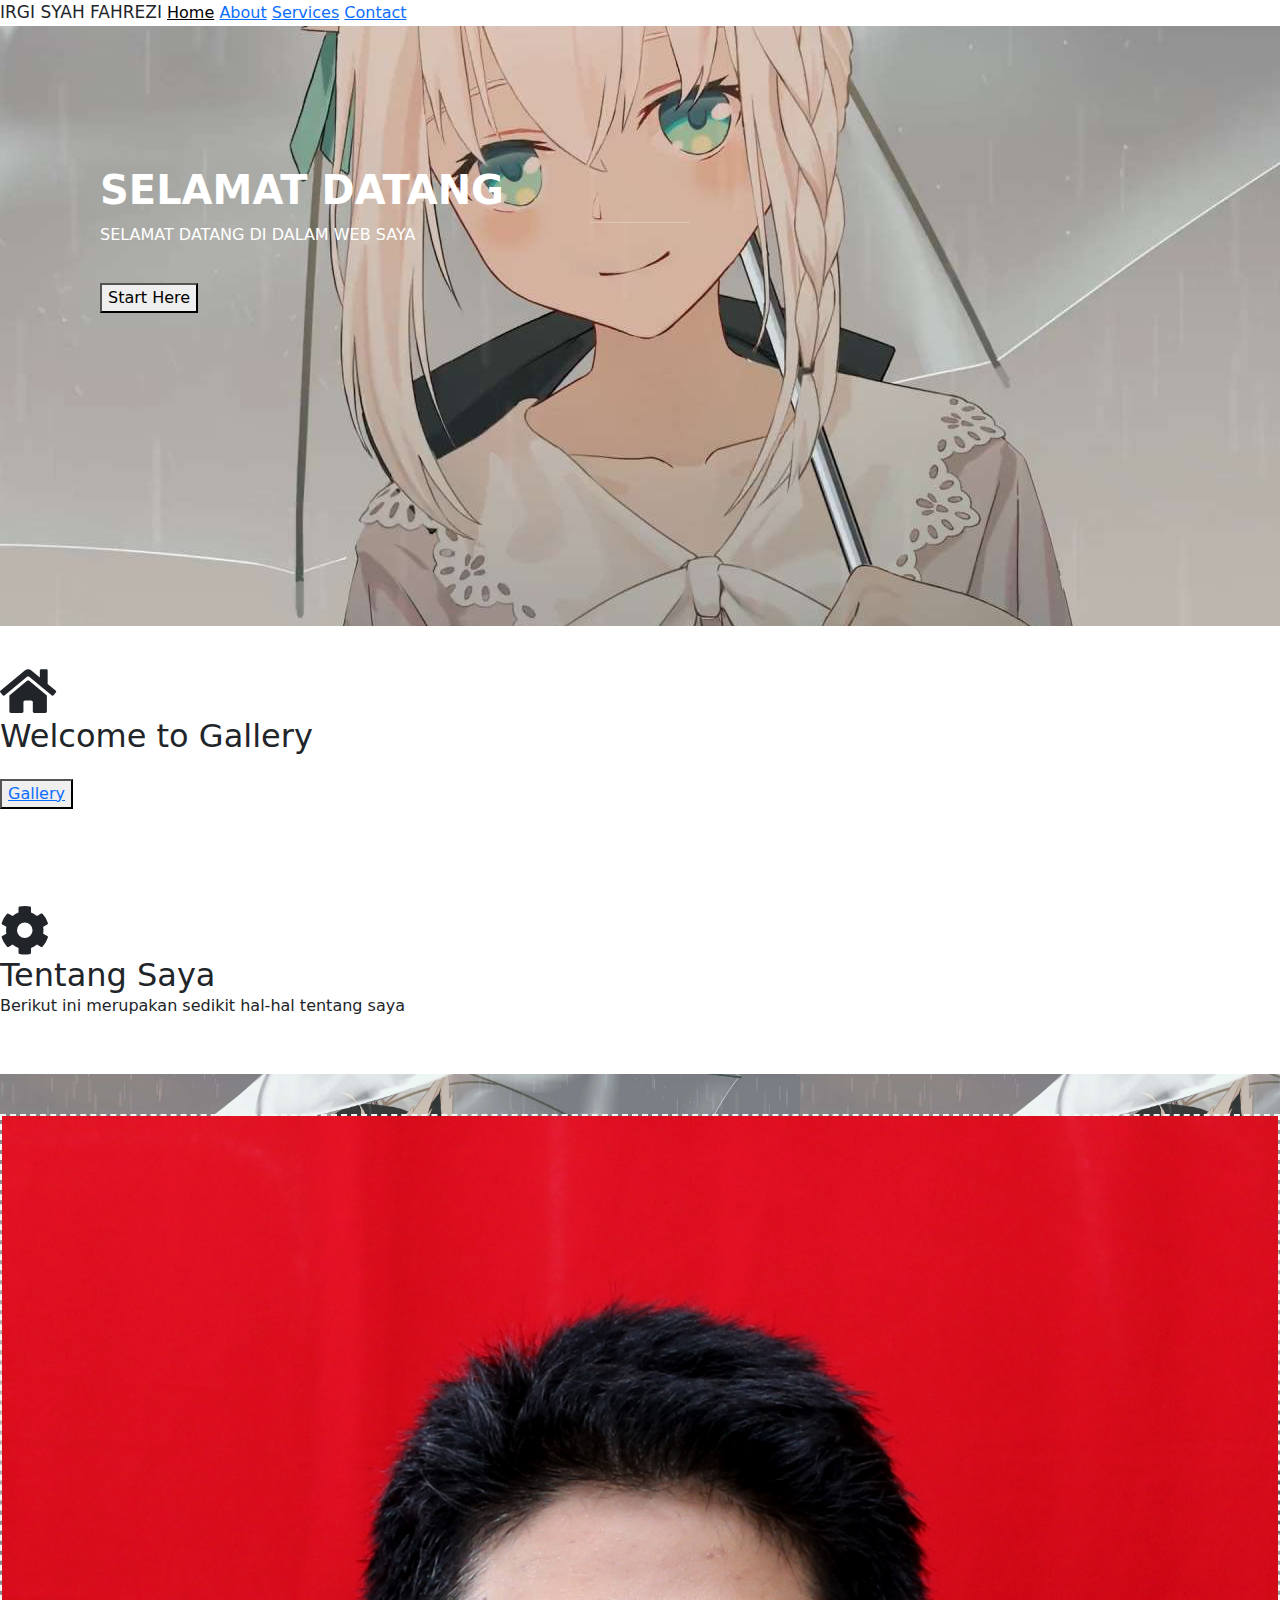
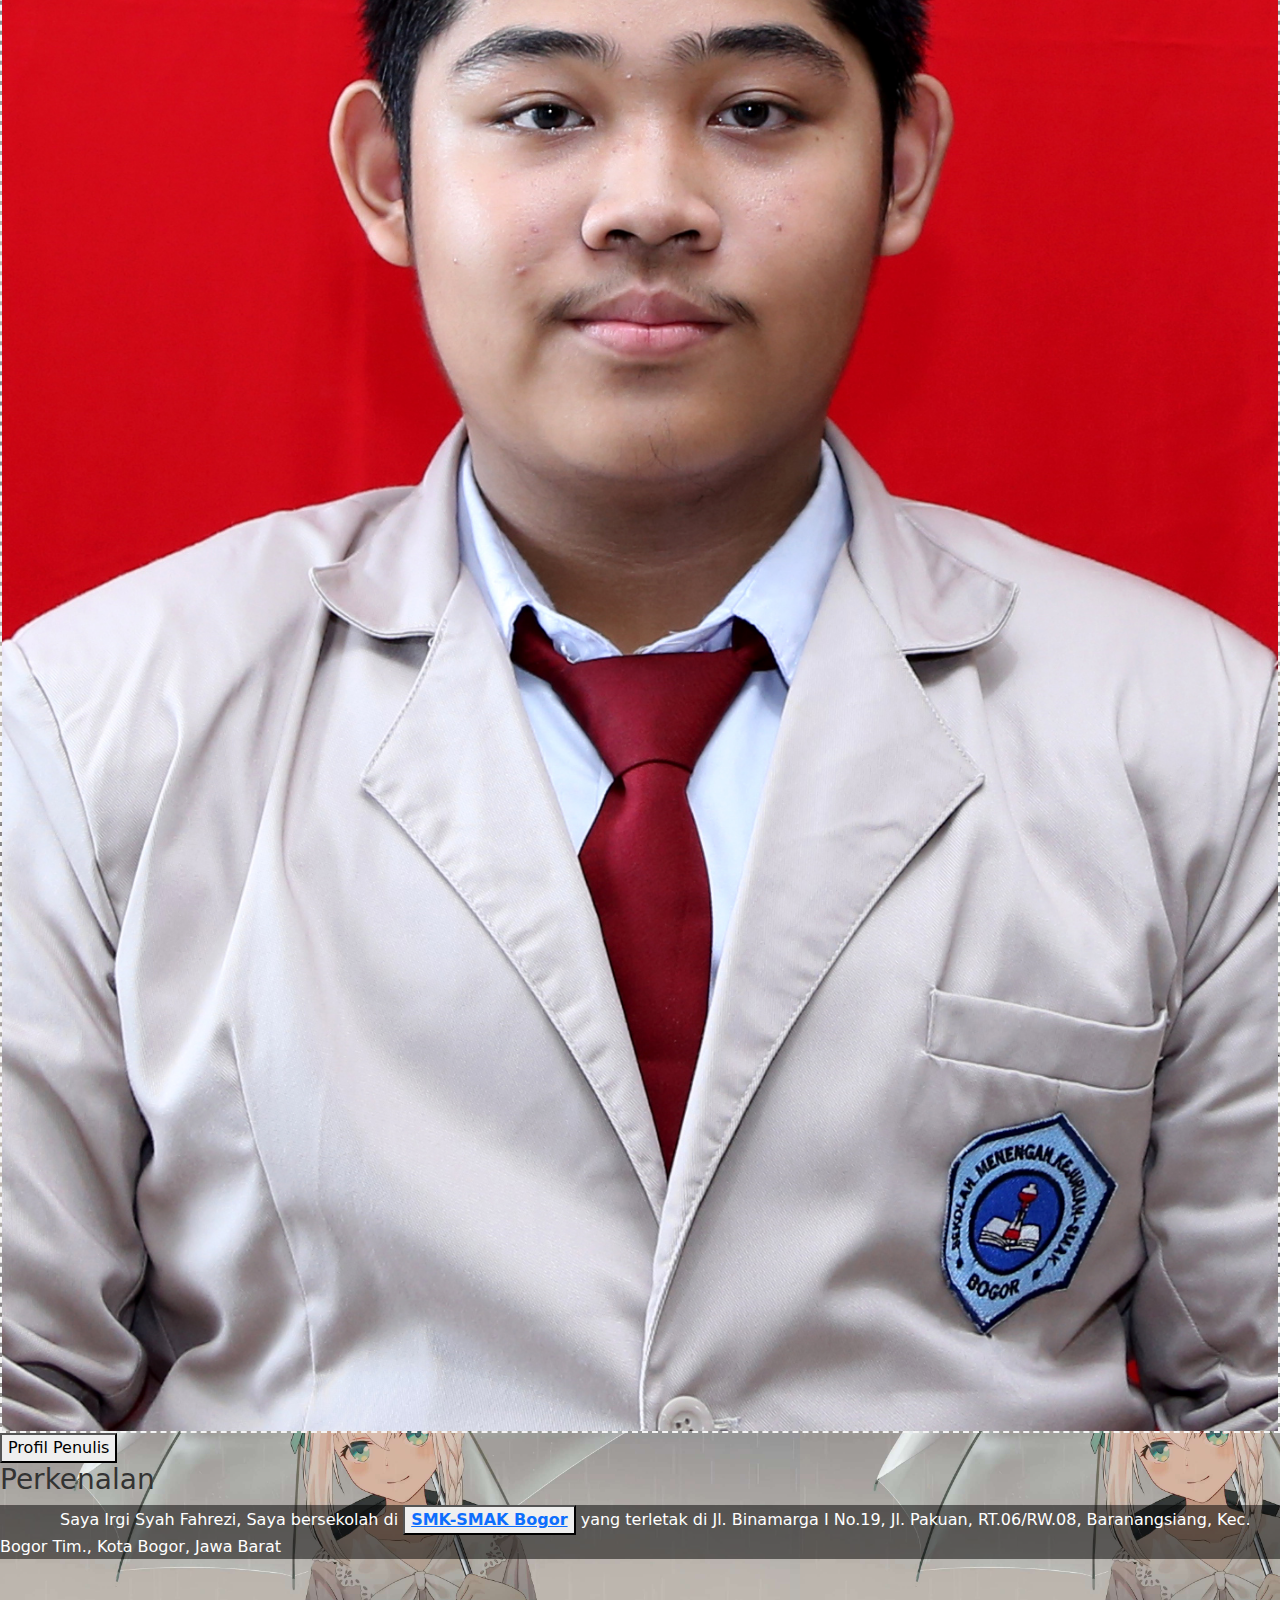
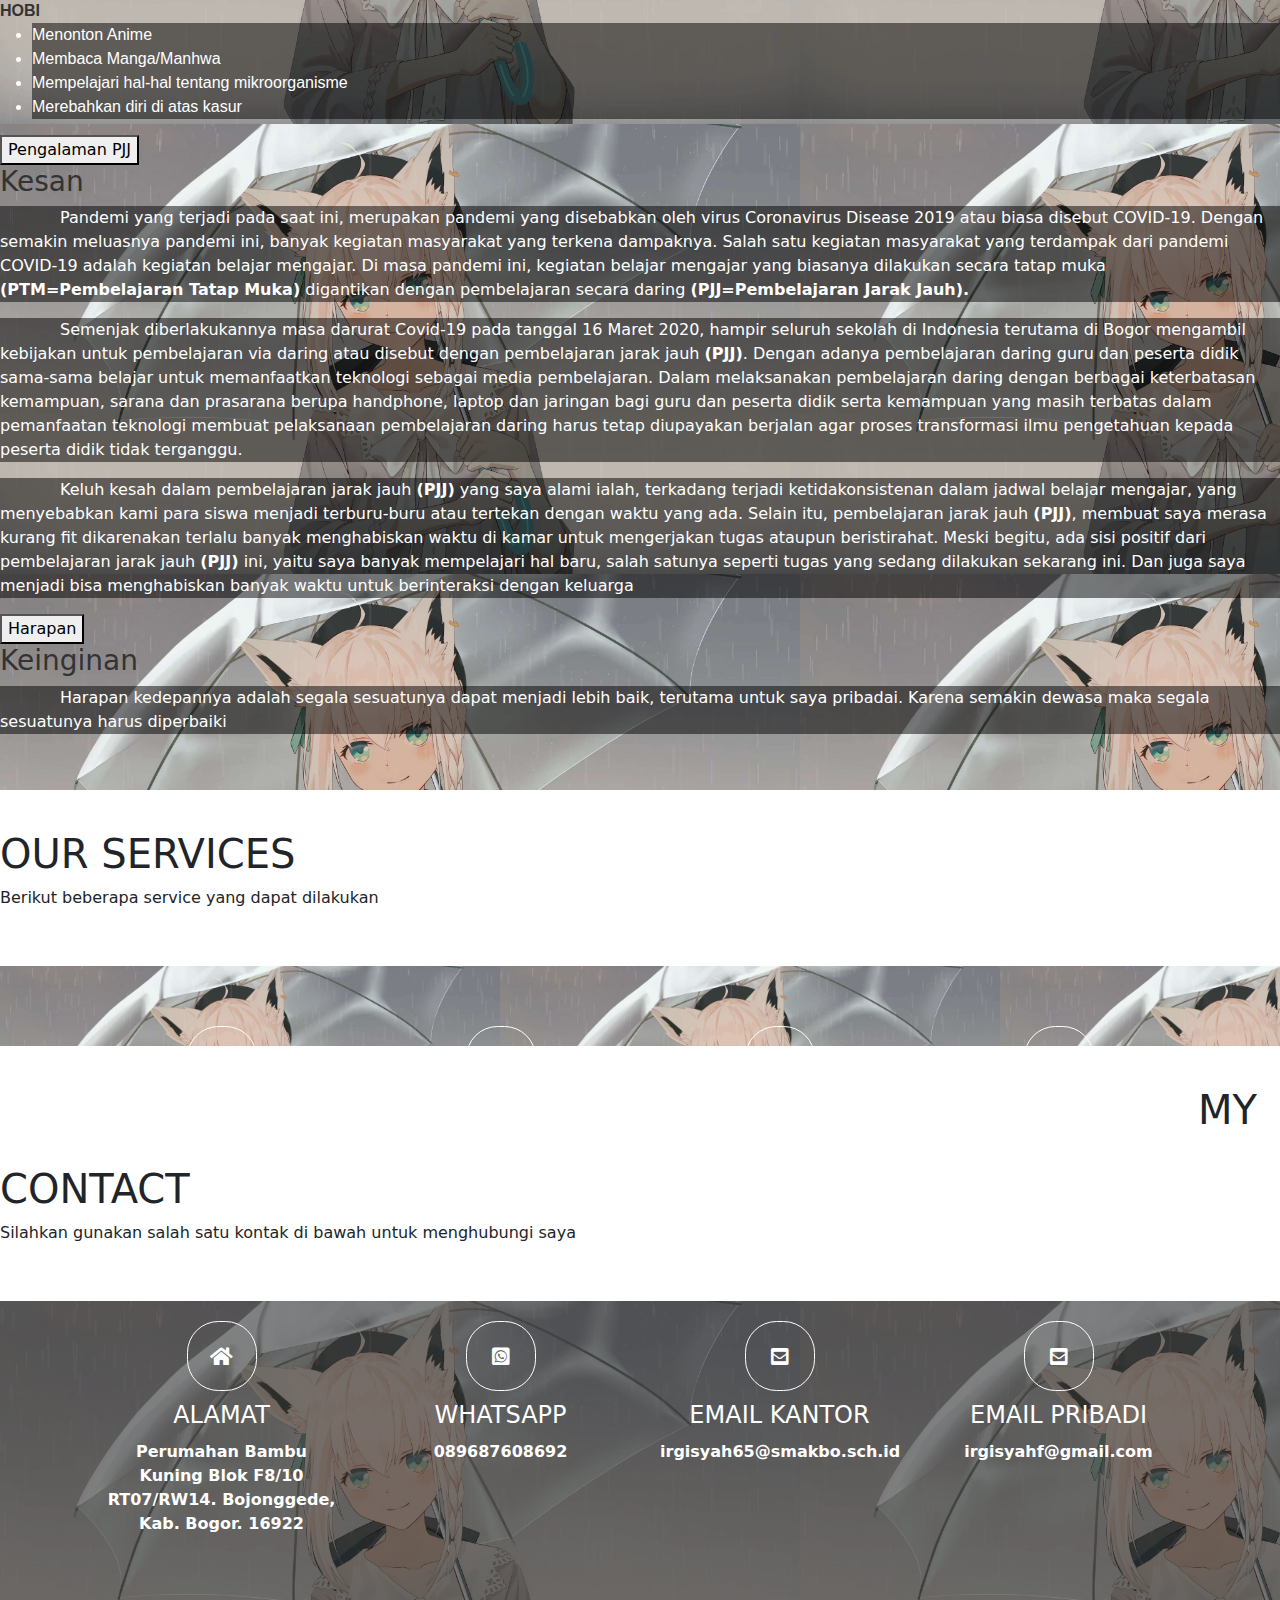
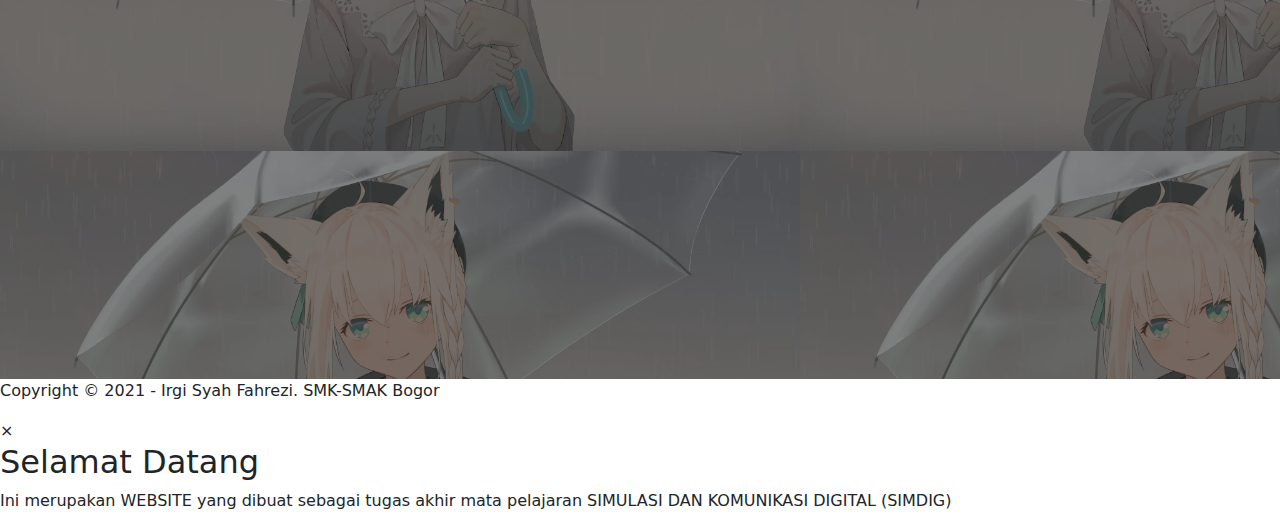
<file: index.html>
<!DOCTYPE html>
<html>
  <head>
    <meta charset="utf-8">
    <title> PAS LABKOM</title>
    <meta name="viewport" content="width=device-width, initial-scale=1">
    <link rel="stylesheet" href="https://www.w3schools.com/lib/w3.css">
    <link rel="stylesheet" href="css/bootstrap.min.css" />
    <link rel="stylesheet" href="https://maxcdn.bootstrapcdn.com/font-awesome/4.7.0/css/font-awesome.min.css">
    <link rel="stylesheet" type="text/css" href="https://cdnjs.cloudflare.com/ajax/libs/font-awesome/5.15.3/css/all.min.css">
    <link rel="stylesheet" href="css/style.css">
    <style>
          .text_content {
      text-indent: 60px;
    }
    </style>
  </head> 
  <body>
    <!-- NAVIGATION -->
    <div class="w3-top">
      <div class="w3-bar w3-black">
        <span class="branding w3-bar-item w3-mobile">IRGI SYAH FAHREZI</span>
        <span class="w3-right w3-mobile">
          <a class="active w3-bar-item w3-button w3-mobile w3-hover-red" href="#home">Home</a>
          <a class="w3-bar-item w3-button w3-mobile w3-hover-red" href="#about">About</a>
          <a class="w3-bar-item w3-button w3-mobile w3-hover-red" href="#services">Services</a>
          <a class="w3-bar-item w3-button w3-mobile w3-hover-red" href="#contact">Contact</a>
        </span>
      </div>
    </div>

    <!-- SHOWCASE -->
    <section id="home" class="showcase">
      <div class="w3-container w3-center">
        <h1 class="w3-text-shadow w3-animate-opacity"><b>SELAMAT DATANG</b></h1>
        <hr>
        <p class="w3-animate-opacity">SELAMAT DATANG DI DALAM WEB SAYA</p>
        <button onclick="document.getElementById('start-modal').style.display='block'" class="w3-button w3-red w3-large w3-opacity">Start Here</button>
      </div>
    </section>

    <!-- SECTION 1 -->
    <section id="home" class="section w3-black w3-hover-opacity">
      <div class="w3-container w3-center">
        <i class="fa fa-home"></i>
        <h2>Welcome to Gallery</h2>
        <br>
        <button onclick="document.getElementById('start-modal').style.display='block'" class="w3-button w3-dark-blue w3-large w3-opacity">
          <a href="nyoba.html">Gallery</a>
        </button>
        <p></p>
      </div>
    </section>

    <!-- SECTION 2 -->
    <section id="about" class="section w3-light-grey w3-hover-opacity">
      <div class="w3-container w3-center">
        <i class="fa fa-cog"></i>
        <h2>Tentang Saya</h2>
        <p> Berikut ini merupakan sedikit hal-hal tentang saya</p>
      </div>
    </section>

    <!-- ABOUT -->
    <section id="about" class="about">
      <div class="w3-container">
        <div class="w3-row-padding">
          <div class="w3-col m5">
            <img src="img/oday.JPG">
          </div>
          <div class="w3-col m7">
            <button onclick="accFunction('what')" class="w3-btn-block w3-left-align">
            Profil Penulis</button>

            <div id="what" class="w3-container w3-show">
              <h3>Perkenalan</h3>
              <p style="text-align: justify-all;" class="text_content">Saya Irgi Syah Fahrezi, Saya bersekolah di <button><a href="http://www.smakbo.sch.id/"target="_blank"><b>SMK-SMAK Bogor</b> </a> </button> yang terletak di Jl. Binamarga I No.19, Jl. Pakuan, RT.06/RW.08, Baranangsiang, Kec. Bogor Tim., Kota Bogor, Jawa Barat  </p>
             <br>
             <p4 style="text-align: left;font-family:sans-serif; ;color:#lightgrey;"><strong>HOBI</strong></p4>
            <ul>
                <li style="text-align: left ;font-family: sans-serif;">Menonton Anime</li>
                <li style="text-align: left ;font-family: sans-serif;">Membaca Manga/Manhwa</li>
                <li style="text-align: left ;font-family: sans-serif;">Mempelajari hal-hal tentang mikroorganisme</li>
                <li style="text-align: left; ;font-family: sans-serif;">Merebahkan diri di atas kasur</li>
            </ul>
            </div>
            <button onclick="accFunction('who')" class="w3-btn-block w3-left-align">
            Pengalaman PJJ</button>

            <div id="who" class="w3-container w3-hide">
              <h3>Kesan</h3>
              <p style="color: #fff" "text-align: justify-all;" class="text_content"> Pandemi yang terjadi pada saat ini, merupakan pandemi yang disebabkan oleh virus Coronavirus Disease 2019 atau biasa disebut COVID-19. Dengan semakin meluasnya pandemi ini, banyak kegiatan masyarakat yang terkena dampaknya. Salah satu kegiatan masyarakat yang terdampak dari pandemi COVID-19 adalah kegiatan belajar mengajar. Di masa pandemi ini, kegiatan belajar mengajar yang biasanya dilakukan secara tatap muka <strong>(PTM=Pembelajaran Tatap Muka)</strong> digantikan dengan pembelajaran secara daring <strong>(PJJ=Pembelajaran Jarak Jauh).</strong></p>
              <p style="color: #fff" "text-align: justify-all;" class="text_content">Semenjak diberlakukannya masa darurat Covid-19 pada tanggal 16 Maret 2020, hampir seluruh sekolah di Indonesia terutama di Bogor mengambil kebijakan untuk pembelajaran via daring atau disebut dengan pembelajaran jarak jauh <strong>(PJJ)</strong>. Dengan adanya pembelajaran daring guru dan peserta didik sama-sama belajar untuk memanfaatkan teknologi sebagai media pembelajaran. Dalam melaksanakan pembelajaran daring dengan berbagai keterbatasan kemampuan, sarana dan prasarana berupa handphone, laptop dan jaringan bagi guru dan peserta didik serta kemampuan yang masih terbatas dalam pemanfaatan teknologi membuat pelaksanaan pembelajaran daring harus tetap diupayakan berjalan agar proses transformasi ilmu pengetahuan kepada peserta didik tidak terganggu.</p>
              <p style="color: #fff" "text-align: justify-all;" class="text_content">Keluh kesah dalam pembelajaran jarak jauh <strong>(PJJ)</strong> yang saya alami ialah, terkadang terjadi ketidakonsistenan dalam jadwal belajar mengajar, yang menyebabkan kami para siswa menjadi terburu-buru atau tertekan dengan waktu yang ada. Selain itu, pembelajaran jarak jauh <strong>(PJJ)</strong>, membuat saya merasa kurang fit dikarenakan terlalu banyak menghabiskan waktu di kamar untuk mengerjakan tugas ataupun beristirahat. Meski begitu, ada sisi positif dari pembelajaran jarak jauh <strong>(PJJ)</strong> ini, yaitu saya banyak mempelajari hal baru, salah satunya seperti tugas yang sedang dilakukan sekarang ini. Dan juga saya menjadi bisa menghabiskan banyak waktu untuk berinteraksi dengan keluarga</p></p>
            </div>

            <button onclick="accFunction('where')" class="w3-btn-block w3-left-align">
            Harapan</button>

            <div id="where" class="w3-container w3-hide">
              <h3>Keinginan</h3>
              <p style="color: #fff" "text-align: justify-all;" class="text_content">Harapan kedepannya adalah segala sesuatunya dapat menjadi lebih baik, terutama untuk saya pribadai. Karena semakin dewasa maka segala sesuatunya harus diperbaiki</p>
            </div>
          </div>
        </div>
      </div>
    </section>

    <!-- SERVICES HEADING -->
    <section id="services" class="section w3-black w3-hover-opacity">
      <div class="w3-container w3-center">
        <h1 class="w3-text-shadow">OUR SERVICES</h1>
        <p>Berikut beberapa service yang dapat dilakukan </p>
      </div>
    </section>

    <!-- SERVICE -->
    <section class="service">
      <div class="container">
    <section class="section">
      <div class="w3-container w3-center">
          <div class="box">
          <div class="col-4">
            <div class="icon"><i class="fas fa-mobile"></i></div>
            <h4>TELEPON</h4>
          </div>
          <div class="col-4">
            <div class="icon"><i class="fas fa-edit"></i></div>
            <h4>CANVA</h4>
          </div>
          <div class="col-4">
            <div class="icon"><i class="fab fa-artstation"></i>
            </div>
            <h4>SENI</h4>
          </div>
          <div class="col-4">
            <div class="icon"><i class="fas fa-globe"></i></div>
            <h4>QNA</h4>
          </div>
        </div>
      </div>
    </div>
  </section>



    <!-- CONTACT HEADING -->
    <section id="contact" class="section w3-black w3-hover-opacity">
      <div class="w3-container w3-center">
        <h1 class="w3-text-shadow">MY CONTACT</h1>
        <p>Silahkan gunakan salah satu kontak di bawah untuk menghubungi saya</p>
      </div>
    </section>

  <!-- contact -->
    <section class="contact">
      <div class="container">
        <div class="box">
          <div class="col-4">
            <div class="icon"><i class="fas fa-home"></i></div>
            <h4>ALAMAT</h4>
            <p><b>Perumahan Bambu Kuning Blok F8/10 RT07/RW14. Bojonggede, Kab. Bogor. 16922</b></p>
          </div>
          <div class="col-4">
            <div class="icon"><i class="fab fa-whatsapp-square"></i></div>
            <h4>WHATSAPP</h4>
            <p><b>089687608692</b></p>
          </div>
          <div class="col-4">
            <div class="icon"><i class="fas fa-envelope-square"></i></i>
            </div>
            <h4>EMAIL KANTOR</h4>
            <p><b>irgisyah65@smakbo.sch.id</b></p>
          </div>
          <div class="col-4">
            <div class="icon"><i class="fas fa-envelope-square"></i></i>
            </div>
            <h4>EMAIL PRIBADI</h4>
            <p><b>irgisyahf@gmail.com</b></p>
          </div>
        </div>
        <iframe src="https://www.google.com/maps/embed?pb=!1m18!1m12!1m3!1d3052.775425725483!2d106.80241281830827!3d-6.486884236125052!2m3!1f0!2f0!3f0!3m2!1i1024!2i768!4f13.1!3m3!1m2!1s0x2e69c23d1689fb35%3A0x7dbdab66589f5163!2zNsKwMjknMDkuMSJTIDEwNsKwNDgnMTUuOCJF!5e0!3m2!1sid!2sid!4v1619774159598!5m2!1sid!2sid" width="80%" height="400" style="border:0;" allowfullscreen="" loading="lazy"></iframe>
      </div>
    </section>

    <!-- FOOTER -->
    <footer class="w3-black w3-padding-xlarge w3-center">
      <p>Copyright &copy; 2021 - Irgi Syah Fahrezi. SMK-SMAK Bogor</p>
    </footer>

    <!-- MODAL -->
    <div id="start-modal" class="w3-modal">
      <div class="w3-modal-content">
        <header class="w3-container w3-red">
          <span onclick="document.getElementById('start-modal').style.display='none'" class="w3-closebtn">&times;</span>
          <h2>Selamat Datang</h2>
          <p> Ini merupakan WEBSITE yang dibuat sebagai tugas akhir mata pelajaran SIMULASI DAN KOMUNIKASI DIGITAL (SIMDIG)</p>
        </header>
      </div>
    </div>

    <script>
      function accFunction(id) {
          var x = document.getElementById(id);
          if (x.className.indexOf("w3-show") == -1) {
              x.className += " w3-show";
          } else {
              x.className = x.className.replace(" w3-show", "");
          }
      }
      </script>
  </body>
</html>
</file>
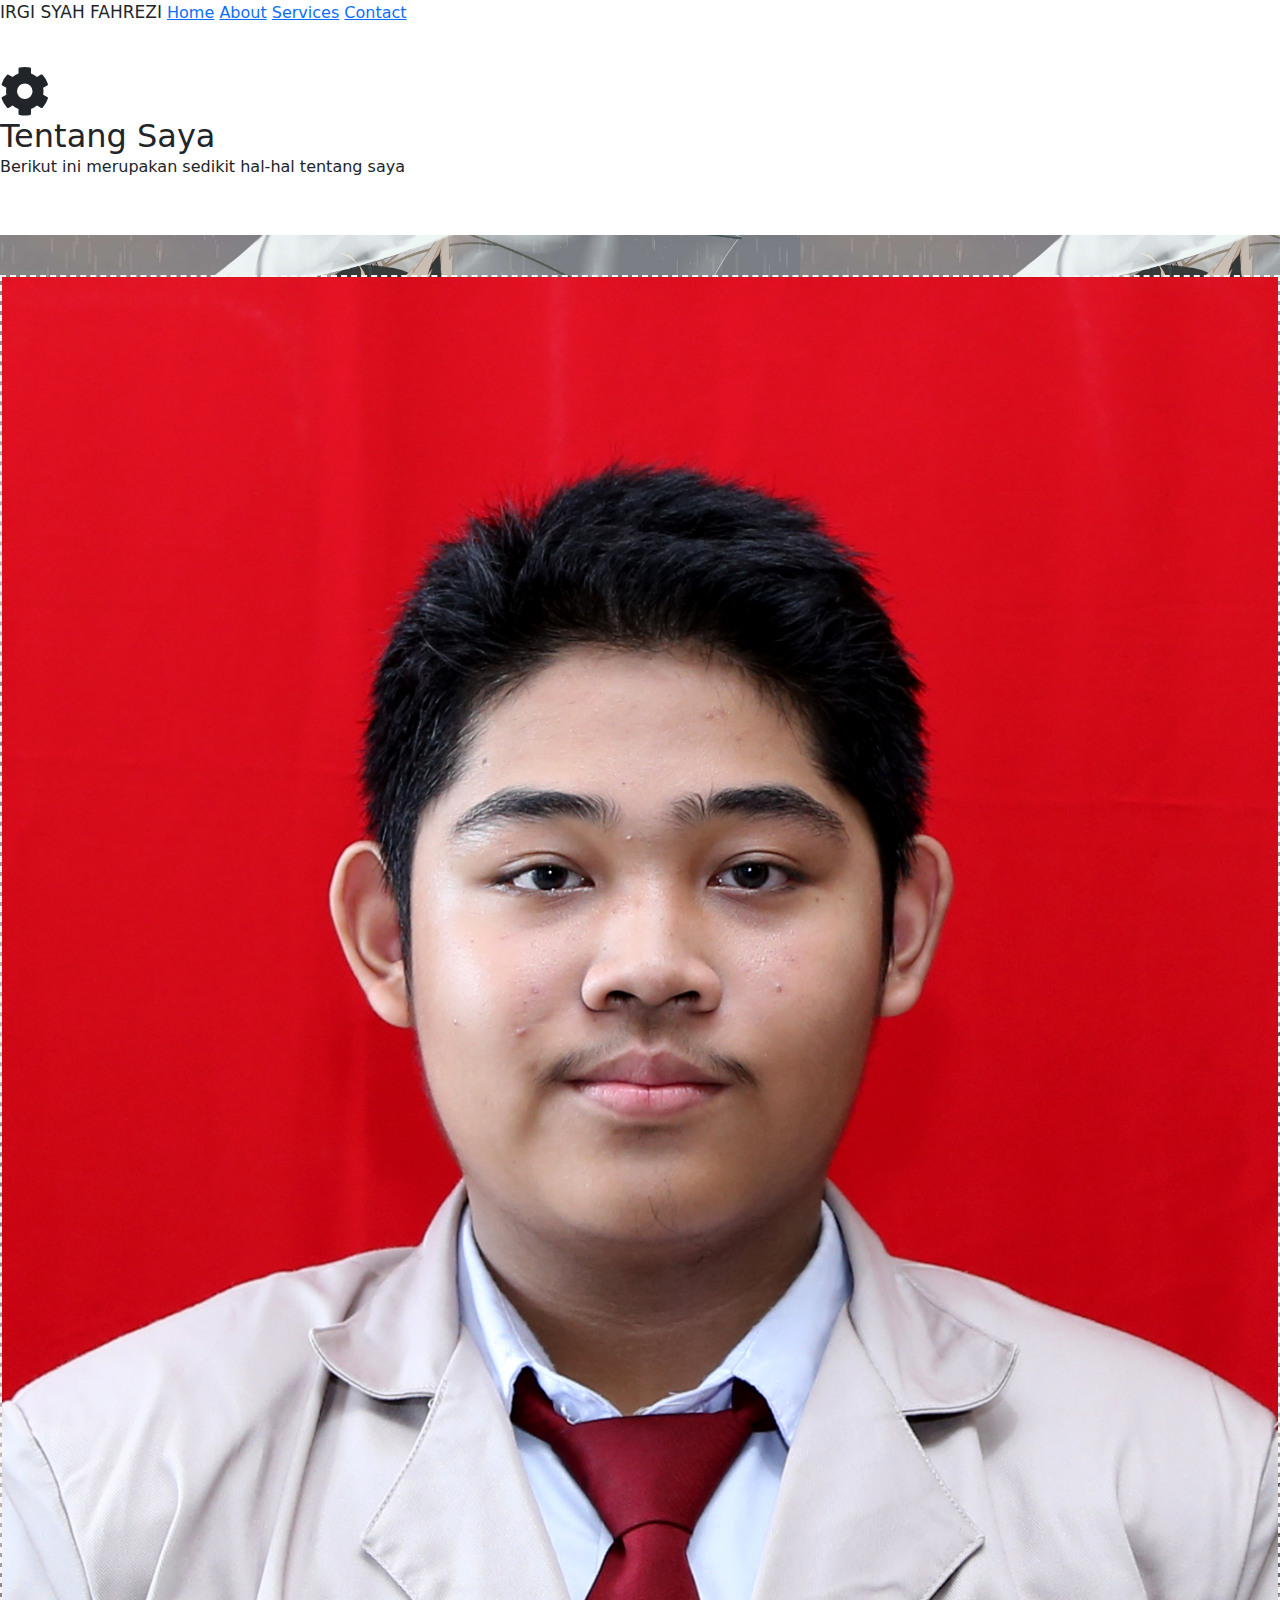
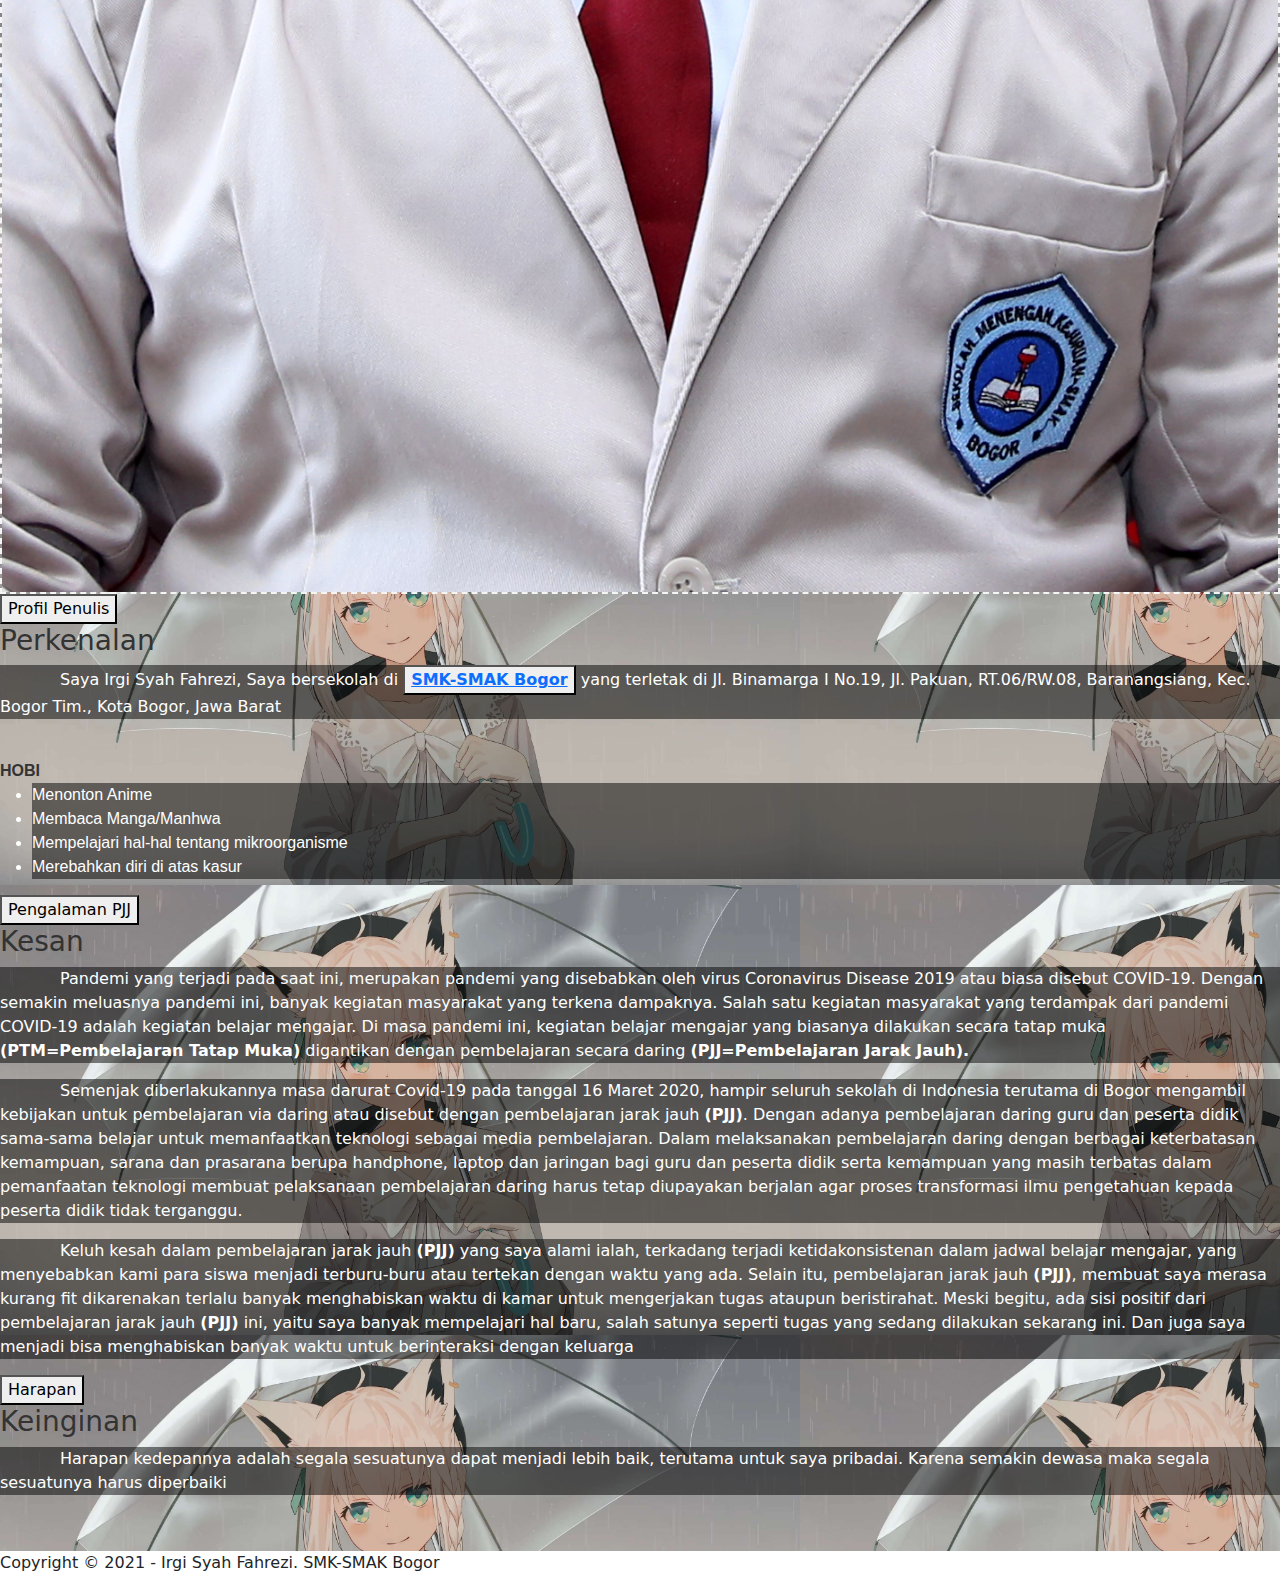
<file: about.html>
<!DOCTYPE html>
<html>
  <head>
    <meta charset="utf-8">
    <title> PAS LABKOM</title>
    <meta name="viewport" content="width=device-width, initial-scale=1">
    <link rel="stylesheet" href="https://www.w3schools.com/lib/w3.css">
    <link rel="stylesheet" href="css/bootstrap.min.css" />
    <link rel="stylesheet" href="https://maxcdn.bootstrapcdn.com/font-awesome/4.7.0/css/font-awesome.min.css">
    <link rel="stylesheet" type="text/css" href="https://cdnjs.cloudflare.com/ajax/libs/font-awesome/5.15.3/css/all.min.css">
    <link rel="stylesheet" href="css/style.css">
    <style>
          .text_content {
      text-indent: 60px;
    }
    </style>
  </head>
  <body>
    <!-- NAVIGATION -->
    <div class="w3-top">
      <div class="w3-bar w3-black">
        <span class="branding w3-bar-item w3-mobile">IRGI SYAH FAHREZI</span>
        <span class="w3-right w3-mobile">
          <a class="w3-bar-item w3-button w3-mobile w3-hover-red" href="index.html">Home</a>
          <a class="w3-bar-item w3-button w3-mobile w3-hover-red" href="#about">About</a>
          <a class="w3-bar-item w3-button w3-mobile w3-hover-red" href="service.html">Services</a>
          <a class="w3-bar-item w3-button w3-mobile w3-hover-red" href="kontak.html">Contact</a>
        </span>
      </div>
    </div>

    <!-- SECTION 2 -->
    <section id="about" class="section w3-black w3-hover-opacity">
      <div class="w3-container w3-center">
        <i class="fa fa-cog"></i>
        <h2>Tentang Saya</h2>
        <p> Berikut ini merupakan sedikit hal-hal tentang saya</p>
      </div>
    </section>
    <!-- ABOUT -->
    <section id="about" class="about">
      <div class="w3-container">
        <div class="w3-row-padding">
          <div class="w3-col m5">
            <img src="img/oday.JPG">
          </div>
          <div class="w3-col m7">
            <button onclick="accFunction('what')" class="w3-btn-block w3-left-align">
            Profil Penulis</button>

            <div id="what" class="w3-container w3-show">
              <h3>Perkenalan</h3>
              <p style="text-align: justify-all;" class="text_content">Saya Irgi Syah Fahrezi, Saya bersekolah di <button><a href="http://www.smakbo.sch.id/"target="_blank"><b>SMK-SMAK Bogor</b> </a> </button> yang terletak di Jl. Binamarga I No.19, Jl. Pakuan, RT.06/RW.08, Baranangsiang, Kec. Bogor Tim., Kota Bogor, Jawa Barat  </p>
             <br>
             <p4 style="text-align: left;font-family:sans-serif; ;color:#lightgrey;"><strong>HOBI</strong></p4>
            <ul>
                <li style="text-align: left ;font-family: sans-serif;">Menonton Anime</li>
                <li style="text-align: left ;font-family: sans-serif;">Membaca Manga/Manhwa</li>
                <li style="text-align: left ;font-family: sans-serif;">Mempelajari hal-hal tentang mikroorganisme</li>
                <li style="text-align: left; ;font-family: sans-serif;">Merebahkan diri di atas kasur</li>
            </ul>
            </div>
            <button onclick="accFunction('who')" class="w3-btn-block w3-left-align">
            Pengalaman PJJ</button>

            <div id="who" class="w3-container w3-hide">
              <h3>Kesan</h3>
              <p style="color: #fff" "text-align: justify-all;" class="text_content"> Pandemi yang terjadi pada saat ini, merupakan pandemi yang disebabkan oleh virus Coronavirus Disease 2019 atau biasa disebut COVID-19. Dengan semakin meluasnya pandemi ini, banyak kegiatan masyarakat yang terkena dampaknya. Salah satu kegiatan masyarakat yang terdampak dari pandemi COVID-19 adalah kegiatan belajar mengajar. Di masa pandemi ini, kegiatan belajar mengajar yang biasanya dilakukan secara tatap muka <strong>(PTM=Pembelajaran Tatap Muka)</strong> digantikan dengan pembelajaran secara daring <strong>(PJJ=Pembelajaran Jarak Jauh).</strong></p>
              <p style="color: #fff" "text-align: justify-all;" class="text_content">Semenjak diberlakukannya masa darurat Covid-19 pada tanggal 16 Maret 2020, hampir seluruh sekolah di Indonesia terutama di Bogor mengambil kebijakan untuk pembelajaran via daring atau disebut dengan pembelajaran jarak jauh <strong>(PJJ)</strong>. Dengan adanya pembelajaran daring guru dan peserta didik sama-sama belajar untuk memanfaatkan teknologi sebagai media pembelajaran. Dalam melaksanakan pembelajaran daring dengan berbagai keterbatasan kemampuan, sarana dan prasarana berupa handphone, laptop dan jaringan bagi guru dan peserta didik serta kemampuan yang masih terbatas dalam pemanfaatan teknologi membuat pelaksanaan pembelajaran daring harus tetap diupayakan berjalan agar proses transformasi ilmu pengetahuan kepada peserta didik tidak terganggu.</p>
              <p style="color: #fff" "text-align: justify-all;" class="text_content">Keluh kesah dalam pembelajaran jarak jauh <strong>(PJJ)</strong> yang saya alami ialah, terkadang terjadi ketidakonsistenan dalam jadwal belajar mengajar, yang menyebabkan kami para siswa menjadi terburu-buru atau tertekan dengan waktu yang ada. Selain itu, pembelajaran jarak jauh <strong>(PJJ)</strong>, membuat saya merasa kurang fit dikarenakan terlalu banyak menghabiskan waktu di kamar untuk mengerjakan tugas ataupun beristirahat. Meski begitu, ada sisi positif dari pembelajaran jarak jauh <strong>(PJJ)</strong> ini, yaitu saya banyak mempelajari hal baru, salah satunya seperti tugas yang sedang dilakukan sekarang ini. Dan juga saya menjadi bisa menghabiskan banyak waktu untuk berinteraksi dengan keluarga</p></p>
            </div>

            <button onclick="accFunction('where')" class="w3-btn-block w3-left-align">
            Harapan</button>

            <div id="where" class="w3-container w3-hide">
              <h3>Keinginan</h3>
              <p style="color: #fff" "text-align: justify-all;" class="text_content">Harapan kedepannya adalah segala sesuatunya dapat menjadi lebih baik, terutama untuk saya pribadai. Karena semakin dewasa maka segala sesuatunya harus diperbaiki</p>
            </div>
          </div>
        </div>
      </div>
    </section>

        <!-- FOOTER -->
    <footer class="w3-black w3-padding-xlarge w3-center">
      <p>Copyright &copy; 2021 - Irgi Syah Fahrezi. SMK-SMAK Bogor</p>
    </footer>

    <script>
      function accFunction(id) {
          var x = document.getElementById(id);
          if (x.className.indexOf("w3-show") == -1) {
              x.className += " w3-show";
          } else {
              x.className = x.className.replace(" w3-show", "");
          }
      }
      </script>

     </body>
</html>
</file>
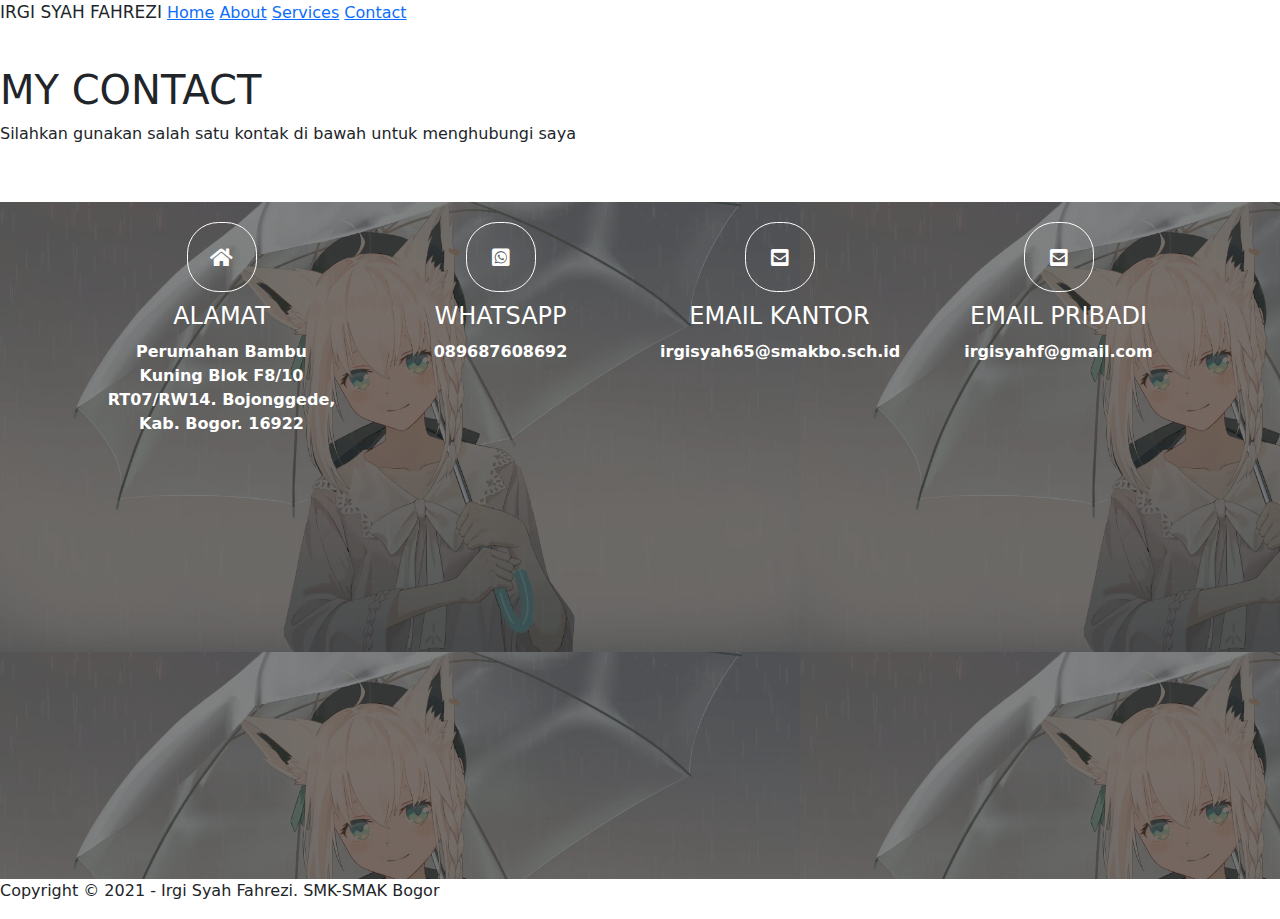
<file: kontak.html>
<!DOCTYPE html>
<html>
  <head>
    <meta charset="utf-8">
    <title> PAS LABKOM</title>
    <meta name="viewport" content="width=device-width, initial-scale=1">
    <link rel="stylesheet" href="https://www.w3schools.com/lib/w3.css">
    <link rel="stylesheet" href="css/bootstrap.min.css" />
    <link rel="stylesheet" href="https://maxcdn.bootstrapcdn.com/font-awesome/4.7.0/css/font-awesome.min.css">
    <link rel="stylesheet" type="text/css" href="https://cdnjs.cloudflare.com/ajax/libs/font-awesome/5.15.3/css/all.min.css">
    <link rel="stylesheet" href="css/style.css">
    <style>
          .text_content {
      text-indent: 60px;
    }
    </style>
  </head>
  <body>
 <!-- NAVIGATION -->
    <div class="w3-top">
      <div class="w3-bar w3-black">
        <span class="branding w3-bar-item w3-mobile">IRGI SYAH FAHREZI</span>
        <span class="w3-right w3-mobile">
          <a class="w3-bar-item w3-button w3-mobile w3-hover-red" href="index.html">Home</a>
          <a class="w3-bar-item w3-button w3-mobile w3-hover-red" href="about.html">About</a>
          <a class="w3-bar-item w3-button w3-mobile w3-hover-red" href="service.html">Services</a>
          <a class="w3-bar-item w3-button w3-mobile w3-hover-red" href="kontak.html">Contact</a>
        </span>
      </div>
    </div>
 <!-- CONTACT HEADING -->
    <section id="contact" class="section w3-black w3-hover-opacity">
      <div class="w3-container w3-center">
        <h1 class="w3-text-shadow">MY CONTACT</h1>
        <p>Silahkan gunakan salah satu kontak di bawah untuk menghubungi saya</p>
      </div>
    </section>

  <!-- contact -->
    <section class="contact">
      <div class="container">
        <div class="box">
          <div class="col-4">
            <div class="icon"><i class="fas fa-home"></i></div>
            <h4>ALAMAT</h4>
            <p><b>Perumahan Bambu Kuning Blok F8/10 RT07/RW14. Bojonggede, Kab. Bogor. 16922</b></p>
          </div>
          <div class="col-4">
            <div class="icon"><i class="fab fa-whatsapp-square"></i></div>
            <h4>WHATSAPP</h4>
            <p><b>089687608692</b></p>
          </div>
          <div class="col-4">
            <div class="icon"><i class="fas fa-envelope-square"></i></i>
            </div>
            <h4>EMAIL KANTOR</h4>
            <p><b>irgisyah65@smakbo.sch.id</b></p>
          </div>
          <div class="col-4">
            <div class="icon"><i class="fas fa-envelope-square"></i></i>
            </div>
            <h4>EMAIL PRIBADI</h4>
            <p><b>irgisyahf@gmail.com</b></p>
          </div>
        </div>
        <iframe src="https://www.google.com/maps/embed?pb=!1m18!1m12!1m3!1d3052.775425725483!2d106.80241281830827!3d-6.486884236125052!2m3!1f0!2f0!3f0!3m2!1i1024!2i768!4f13.1!3m3!1m2!1s0x2e69c23d1689fb35%3A0x7dbdab66589f5163!2zNsKwMjknMDkuMSJTIDEwNsKwNDgnMTUuOCJF!5e0!3m2!1sid!2sid!4v1619774159598!5m2!1sid!2sid" width="80%" height="400" style="border:0;" allowfullscreen="" loading="lazy"></iframe>
      </div>
    </section>

     <!-- FOOTER -->
    <footer class="w3-black w3-padding-xlarge w3-center">
      <p>Copyright &copy; 2021 - Irgi Syah Fahrezi. SMK-SMAK Bogor</p>
    </footer>

      </body>
</html>
</file>
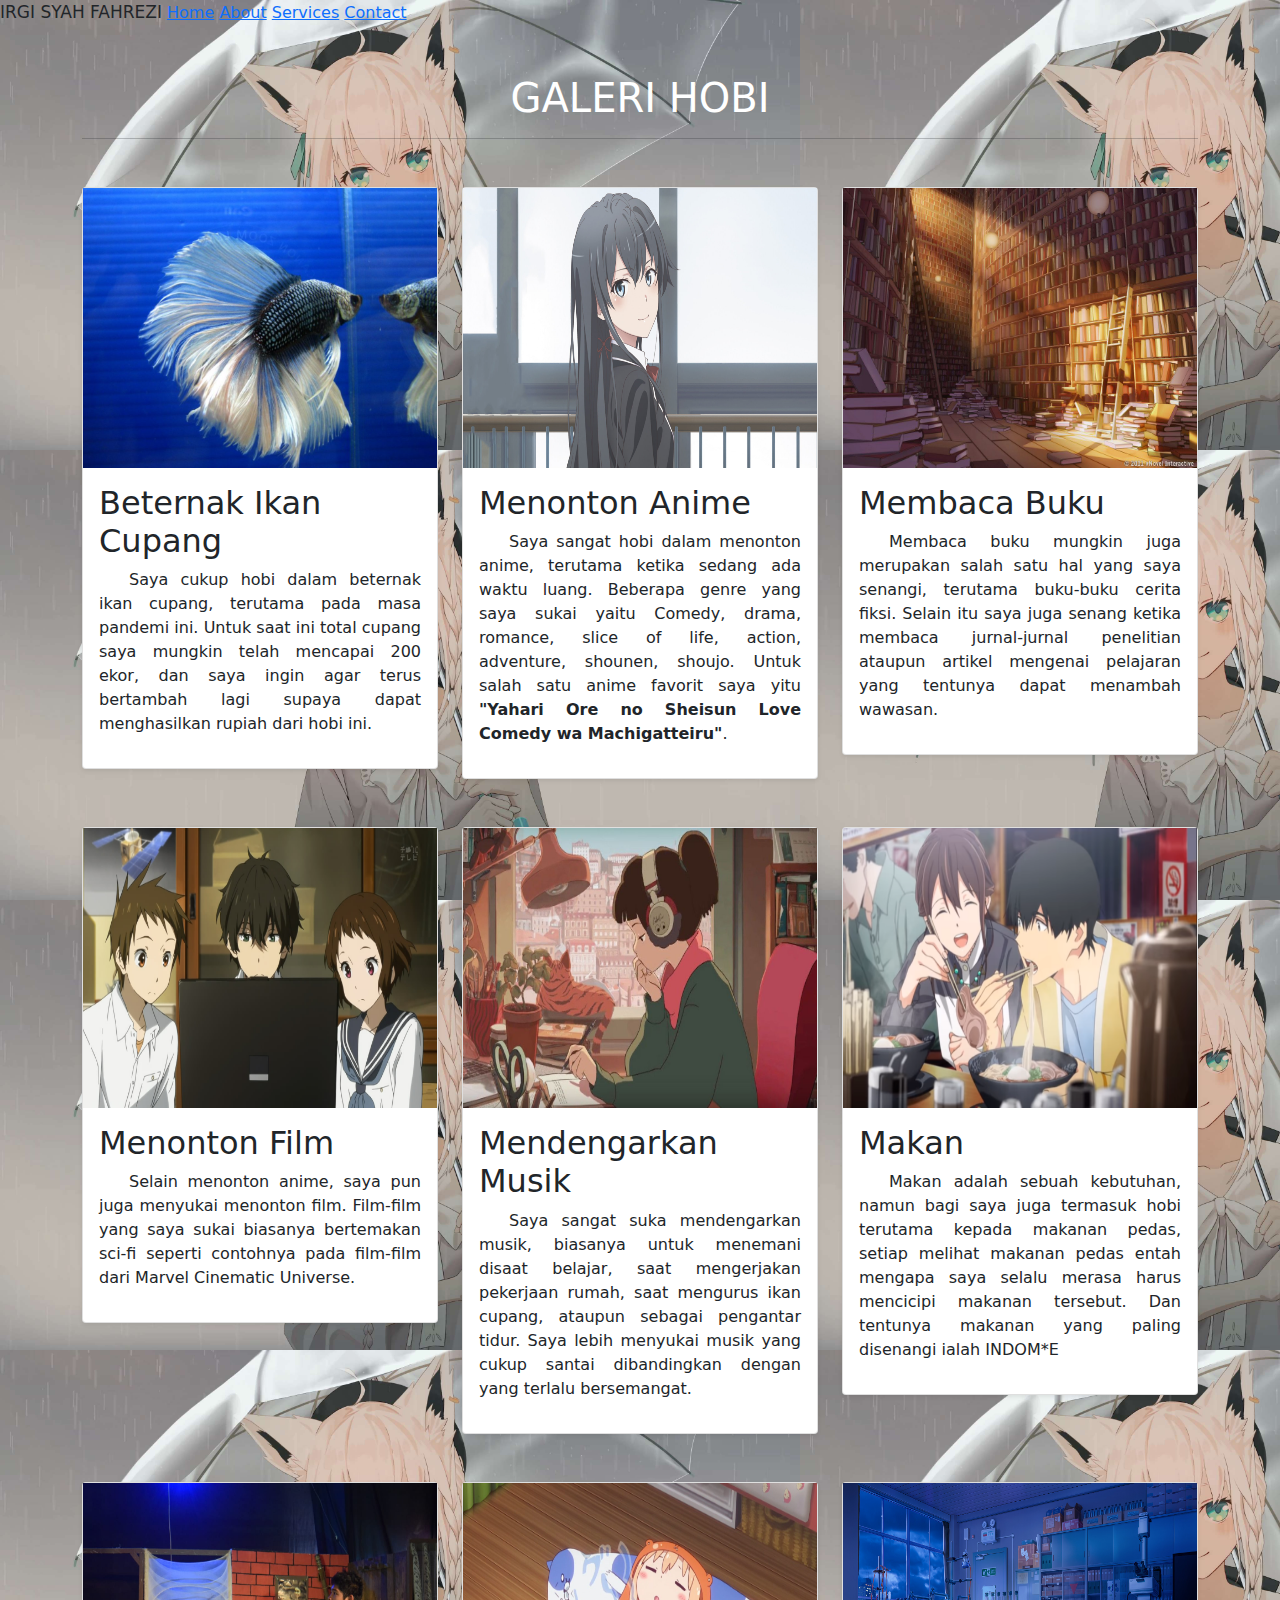
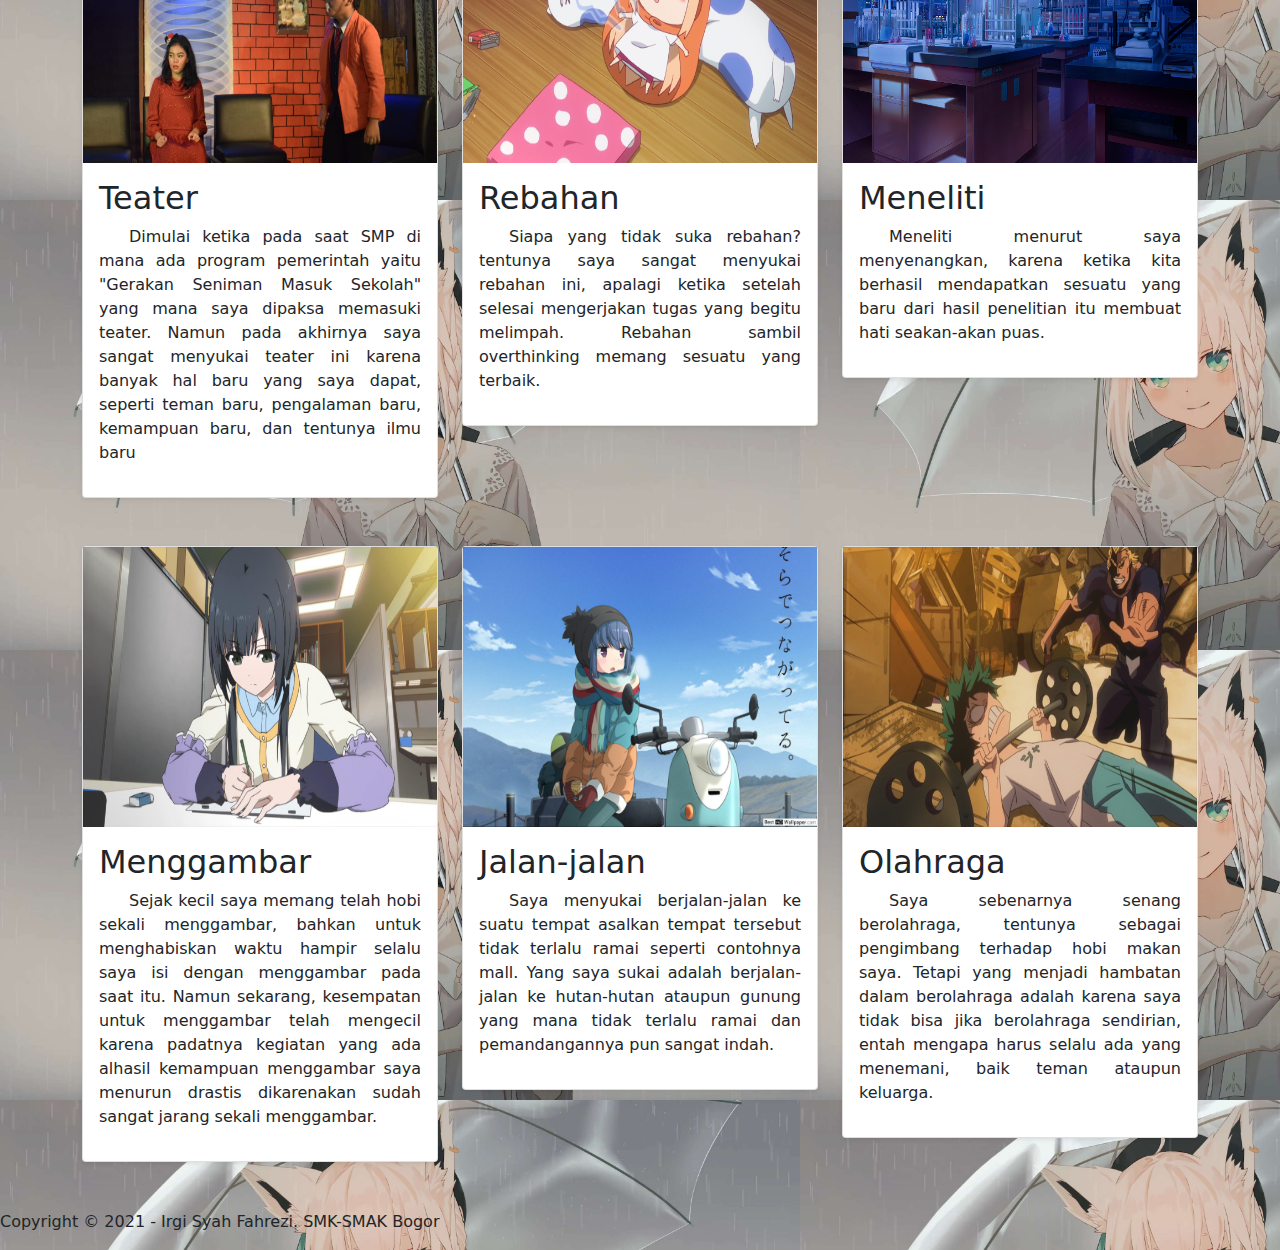
<file: nyoba.html>
<!DOCTYPE html>
<html>
  <head>
    <meta charset="utf-8">
    <title>PAS LABKOM</title>
    <meta name="viewport" content="width=device-width, initial-scale=1">
    <link rel="stylesheet" href="https://www.w3schools.com/lib/w3.css">
    <link rel="stylesheet" href="css/bootstrap.min.css" />
    <link rel="stylesheet" href="https://maxcdn.bootstrapcdn.com/font-awesome/4.7.0/css/font-awesome.min.css">
    <link rel="stylesheet" type="text/css" href="https://cdnjs.cloudflare.com/ajax/libs/font-awesome/5.15.3/css/all.min.css">
    <link rel="stylesheet" href="css/style.css">
  </head>
    <style>
      .card img {
        height: 280px;
      }
      .text_content {
        text-indent: 30px;
      }
    </style>
  </head>
  <body class="bg-light" background="fubuki.jpg">

    <!-- NAVIGATION -->
    <div class="w3-top">
      <div class="w3-bar w3-black">
        <span class="branding w3-bar-item w3-mobile">IRGI SYAH FAHREZI</span>
        <span class="w3-right w3-mobile">
          <a class="w3-bar-item w3-button w3-mobile w3-hover-red" href="index.html">Home</a>
          <a class="w3-bar-item w3-button w3-mobile w3-hover-red" href="about.html">About</a>
          <a class="w3-bar-item w3-button w3-mobile w3-hover-red" href="service.html">Services</a>
          <a class="w3-bar-item w3-button w3-mobile w3-hover-red" href="kontak.html">Contact</a>
        </span>
      </div>
    </div>

    <!-- Gallery -->
    <div class="container">
      <div class="text-center my-5">
        <h1 style=" color: white;">GALERI HOBI</h1>
        <hr />
      </div>

      <div class="row">
        <div class="col-lg-4 col-md-6 col-sm-12">
          <div class="card mb-5 shadow-sm">
            <img src="img/1.jpg" class="img-fluid"/>

            <div class="card-body">
              <div class="card-title">
                <h2>Beternak Ikan Cupang</h2>
              </div>
              <div class="card-text">
                <p style="text-align: justify;" class="text_content">
                  Saya cukup hobi dalam beternak ikan cupang, terutama pada masa pandemi ini. Untuk saat ini total cupang saya mungkin telah mencapai 200 ekor, dan saya ingin agar terus bertambah lagi supaya dapat menghasilkan rupiah dari hobi ini.
                </p>
              </div>
            </div>
          </div>
        </div>

        <div class="col-lg-4 col-md-6 col-sm-12">
          <div class="card mb-5 shadow-sm">
            <img src="img/yukino.jpg" class="img-fluid" />

            <div class="card-body">
              <div class="card-title">
                <h2>Menonton Anime</h2>
              </div>
              <div class="card-text">
                <p style="text-align: justify;" class="text_content">
                  Saya sangat hobi dalam menonton anime, terutama ketika sedang ada waktu luang. Beberapa genre yang saya sukai yaitu Comedy, drama, romance, slice of life, action, adventure, shounen, shoujo. Untuk salah satu anime favorit saya yitu <b>"Yahari Ore no Sheisun Love Comedy wa Machigatteiru"</b>.
                </p>
              </div>
            </div>
          </div>
        </div>

        <div class="col-lg-4 col-md-6 col-sm-12">
          <div class="card mb-5 shadow-sm">
            <img src="img/perpus.jpg" class="img-fluid" />

            <div class="card-body">
              <div class="card-title">
                <h2>Membaca Buku</h2>
              </div>
              <div class="card-text">
                <p style="text-align: justify;" class="text_content">
                  Membaca buku mungkin juga merupakan salah satu hal yang saya senangi, terutama buku-buku cerita fiksi. Selain itu saya juga senang ketika membaca jurnal-jurnal penelitian ataupun artikel mengenai pelajaran yang tentunya dapat menambah wawasan.
                </p>
              </div>
            </div>
          </div>
        </div>

        <div class="col-lg-4 col-md-6 col-sm-12">
          <div class="card mb-5 shadow-sm">
            <img src="img/hyo.jpg" class="img-fluid" />

            <div class="card-body">
              <div class="card-title">
                <h2>Menonton Film</h2>
              </div>
              <div class="card-text">
                <p style="text-align: justify;" class="text_content">
                  Selain menonton anime, saya pun juga menyukai menonton film. Film-film yang saya sukai biasanya bertemakan sci-fi seperti contohnya pada film-film dari Marvel Cinematic Universe.
                </p>
              </div>
            </div>
          </div>
        </div>

        <div class="col-lg-4 col-md-6 col-sm-12">
          <div class="card mb-5 shadow-sm">
            <img src="img/ms.jpg" class="img-fluid" />

            <div class="card-body">
              <div class="card-title">
                <h2>Mendengarkan Musik</h2>
              </div>
              <div class="card-text">
                <p style="text-align: justify;" class="text_content">
                  Saya sangat suka mendengarkan musik, biasanya untuk menemani disaat belajar, saat mengerjakan pekerjaan rumah, saat mengurus ikan cupang, ataupun sebagai pengantar tidur. Saya lebih menyukai musik yang cukup santai dibandingkan dengan yang terlalu bersemangat.
                </p>
              </div>
            </div>
          </div>
        </div>

        <div class="col-lg-4 col-md-6 col-sm-12">
          <div class="card mb-5 shadow-sm">
            <img src="img/mkn.png" class="img-fluid" />

            <div class="card-body">
              <div class="card-title">
                <h2>Makan</h2>
              </div>
              <div class="card-text">
                <p style="text-align: justify;" class="text_content">
                  Makan adalah sebuah kebutuhan, namun bagi saya juga termasuk hobi terutama kepada makanan pedas, setiap melihat makanan pedas entah mengapa saya selalu merasa harus mencicipi makanan tersebut. Dan tentunya makanan yang paling disenangi ialah INDOM*E
                </p>
              </div>
            </div>
          </div>
        </div>

        <div class="col-lg-4 col-md-6 col-sm-12">
          <div class="card mb-5 shadow-sm">
            <img src="img/IMG-20190711-WA0055.jpg" class="img-fluid" />

            <div class="card-body">
              <div class="card-title">
                <h2>Teater</h2>
              </div>
              <div class="card-text">
                <p style="text-align: justify;" class="text_content">
                  Dimulai ketika pada saat SMP di mana ada program pemerintah yaitu "Gerakan Seniman Masuk Sekolah" yang mana saya dipaksa memasuki teater. Namun pada akhirnya saya sangat menyukai teater ini karena banyak hal baru yang saya dapat, seperti teman baru, pengalaman baru, kemampuan baru, dan tentunya ilmu baru
                </p>
              </div>
            </div>
          </div>
        </div>

        <div class="col-lg-4 col-md-6 col-sm-12">
          <div class="card mb-5 shadow-sm">
            <img src="img/umarun.jpg" class="img-fluid" />

            <div class="card-body">
              <div class="card-title">
                <h2>Rebahan</h2>
              </div>
              <div class="card-text">
                <p style="text-align: justify;" class="text_content">
                 Siapa yang tidak suka rebahan? tentunya saya sangat menyukai rebahan ini, apalagi ketika setelah selesai mengerjakan tugas yang begitu melimpah. Rebahan sambil overthinking memang sesuatu yang terbaik.
                </p>
              </div>
            </div>
          </div>
        </div>

        <div class="col-lg-4 col-md-6 col-sm-12">
          <div class="card mb-5 shadow-sm">
            <img src="img/meneliti.png" class="img-fluid" />

            <div class="card-body">
              <div class="card-title">
                <h2>Meneliti</h2>
              </div>
              <div class="card-text">
                <p style="text-align: justify;" class="text_content">
                  Meneliti menurut saya menyenangkan, karena ketika kita berhasil mendapatkan sesuatu yang baru dari hasil penelitian itu membuat hati seakan-akan puas.</p>
              </div>
            </div>
          </div>
        </div>

        <div class="col-lg-4 col-md-6 col-sm-12">
          <div class="card mb-5 shadow-sm">
            <img src="img/gambar.jpg" class="img-fluid" />

            <div class="card-body">
              <div class="card-title">
                <h2>Menggambar</h2>
              </div>
              <div class="card-text">
                <p style="text-align: justify;" class="text_content">
                 Sejak kecil saya memang telah hobi sekali menggambar, bahkan untuk menghabiskan waktu hampir selalu saya isi dengan menggambar pada saat itu. Namun sekarang, kesempatan untuk menggambar telah mengecil karena padatnya kegiatan yang ada alhasil kemampuan menggambar saya menurun drastis dikarenakan sudah sangat jarang sekali menggambar.
                </p>
              </div>
            </div>
          </div>
        </div>

        <div class="col-lg-4 col-md-6 col-sm-12">
          <div class="card mb-5 shadow-sm">
            <img src="img/jalan.jpg" class="img-fluid" />

            <div class="card-body">
              <div class="card-title">
                <h2>Jalan-jalan</h2>
              </div>
              <div class="card-text">
                <p style="text-align: justify;" class="text_content">
                  Saya menyukai berjalan-jalan ke suatu tempat asalkan tempat tersebut tidak terlalu ramai seperti contohnya mall. Yang saya sukai adalah berjalan-jalan ke hutan-hutan ataupun gunung yang mana tidak terlalu ramai dan pemandangannya pun sangat indah.
                </p>
              </div>
            </div>
          </div>
        </div>

        <div class="col-lg-4 col-md-6 col-sm-12">
          <div class="card mb-5 shadow-sm">
            <img src="img/or.jpg" class="img-fluid" />

            <div class="card-body">
              <div class="card-title">
                <h2>Olahraga</h2>
              </div>
              <div class="card-text">
                <p style="text-align: justify;" class="text_content">
                  Saya sebenarnya senang berolahraga, tentunya sebagai pengimbang terhadap hobi makan saya. Tetapi yang menjadi hambatan dalam berolahraga adalah karena saya tidak bisa jika berolahraga sendirian, entah mengapa harus selalu ada yang menemani, baik teman ataupun keluarga.
                </p>
              </div>
            </div>
          </div>
        </div>
      </div>
    </div>

     <!-- FOOTER -->
    <footer class="w3-black w3-padding-xlarge w3-center">
      <p>Copyright &copy; 2021 - Irgi Syah Fahrezi. SMK-SMAK Bogor</p>
    </footer>

        <script>
      function accFunction(id) {
          var x = document.getElementById(id);
          if (x.className.indexOf("w3-show") == -1) {
              x.className += " w3-show";
          } else {
              x.className = x.className.replace(" w3-show", "");
          }
      }
      </script>
  </body>
</html>
</file>
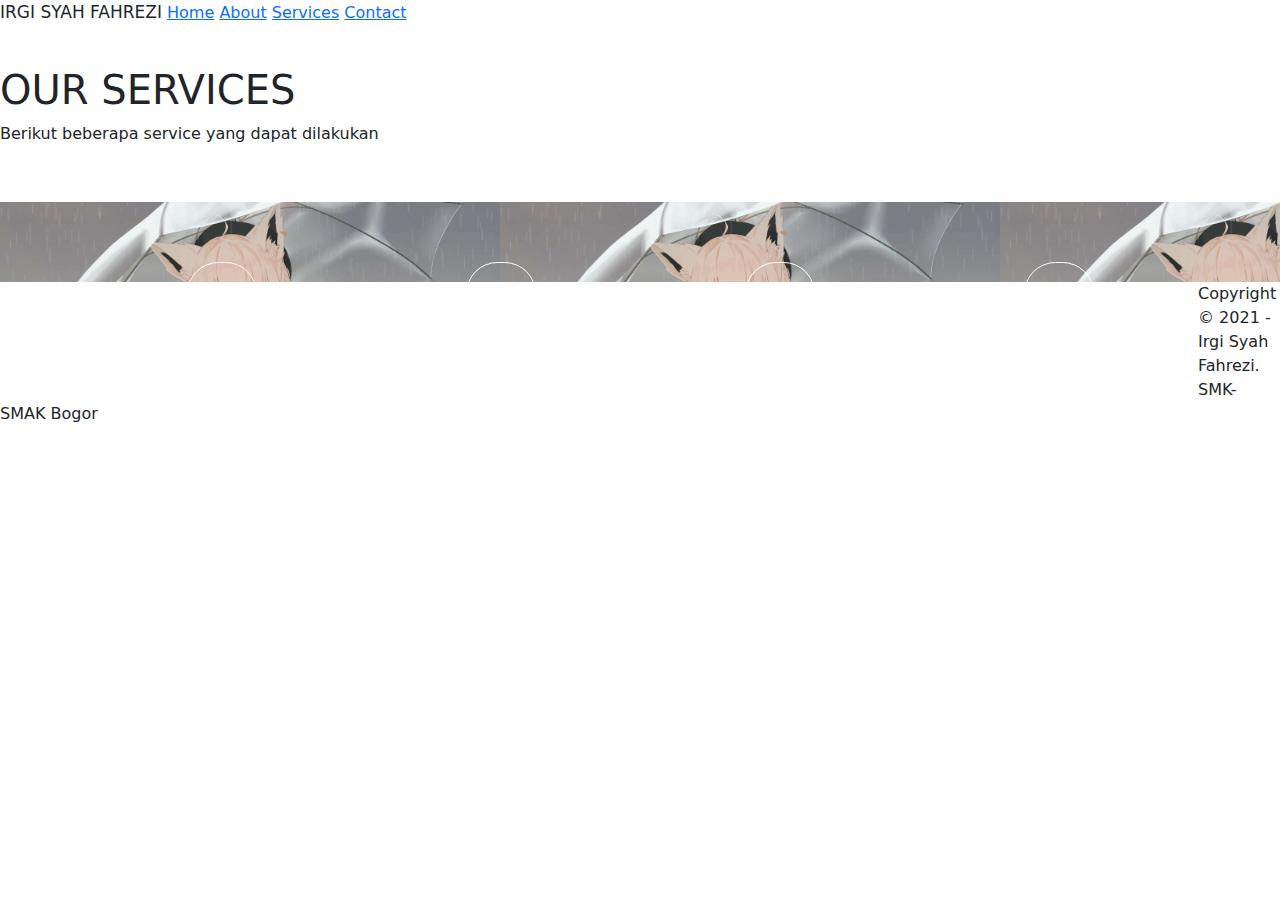
<file: service.html>
<!DOCTYPE html>
<html>
  <head>
    <meta charset="utf-8">
    <title> PAS LABKOM</title>
    <meta name="viewport" content="width=device-width, initial-scale=1">
    <link rel="stylesheet" href="https://www.w3schools.com/lib/w3.css">
    <link rel="stylesheet" href="css/bootstrap.min.css" />
    <link rel="stylesheet" href="https://maxcdn.bootstrapcdn.com/font-awesome/4.7.0/css/font-awesome.min.css">
    <link rel="stylesheet" type="text/css" href="https://cdnjs.cloudflare.com/ajax/libs/font-awesome/5.15.3/css/all.min.css">
    <link rel="stylesheet" href="css/style.css">
    <style>
          .text_content {
      text-indent: 60px;
    }
    </style>
  </head>
  <body>
    <!-- NAVIGATION -->
    <div class="w3-top">
      <div class="w3-bar w3-black">
        <span class="branding w3-bar-item w3-mobile">IRGI SYAH FAHREZI</span>
        <span class="w3-right w3-mobile">
          <a class="w3-bar-item w3-button w3-mobile w3-hover-red" href="index.html">Home</a>
          <a class="w3-bar-item w3-button w3-mobile w3-hover-red" href="about.html">About</a>
          <a class="w3-bar-item w3-button w3-mobile w3-hover-red" href="#service.html">Services</a>
          <a class="w3-bar-item w3-button w3-mobile w3-hover-red" href="kontak.html">Contact</a>
        </span>
      </div>
    </div>
    <!-- SERVICES HEADING -->
    <section id="services" class="section w3-black w3-hover-opacity">
      <div class="w3-container w3-center">
        <h1 class="w3-text-shadow">OUR SERVICES</h1>
        <p>Berikut beberapa service yang dapat dilakukan </p>
      </div>
    </section>

    <!-- SERVICE -->
    <section class="service">
      <div class="container">
    <section class="section">
      <div class="w3-container w3-center">
          <div class="box">
          <div class="col-4">
            <div class="icon"><i class="fas fa-mobile"></i></div>
            <h4>TELEPON</h4>
          </div>
          <div class="col-4">
            <div class="icon"><i class="fas fa-edit"></i></div>
            <h4>CANVA</h4>
          </div>
          <div class="col-4">
            <div class="icon"><i class="fab fa-artstation"></i>
            </div>
            <h4>SENI</h4>
          </div>
          <div class="col-4">
            <div class="icon"><i class="fas fa-globe"></i></div>
            <h4>QNA</h4>
          </div>
        </div>
      </div>
    </div>
  </section>
    </div>
  </section>

            <!-- FOOTER -->
    <footer class="w3-black w3-padding-xlarge w3-center">
      <p>Copyright &copy; 2021 - Irgi Syah Fahrezi. SMK-SMAK Bogor</p>
    </footer>
     </body>
</html>
</file>
<file: css/style.css>
.branding{
  font-size:17px;
}
.active {
  background-color: #fff;
  color: #000;
}
.img-fluid {
  width: 800px;
}
.showcase{
  background:url('../img/fubuki.jpg');
  background-repeat: no-repeat;
  background-blend-mode: darken;
  background-position:center;
  height: 600px;
  padding:140px 100px;
  color:#fff;
}

.showcase h1{
  font-size:40px;
  font-weight:700;
  text-transform: uppercase;
}

.showcase hr{
  width:100px;
  margin:auto;
  border-width:3px;
  border-color:#f44336;
}

.showcase p{
  font-size:16px;
  padding-bottom:20px;
}

.section{
  padding:40px 0;
}

.section h2{
  padding:0;
  margin:0;
}

.section .fa{
  font-size:50px;
}

.section img{
  width:100%;
}
.about{
  padding:40px 0;
  color: #333333;
  z-index: 1;
  background-color:#4d4dff;
  background-color: rgba(128, 128, 255, .6);
  background-image: url('../img/fubuki.jpg');
  background-size: 800px;
}
.about h2{
  padding:0;
  margin:0;
}
.about p {
  color: white;
  background-color: darkgrey;
  background-color: rgba(0, 0, 0, .5);
}
.about li{
  color: white;
  background-color: darkgrey;
  background-color: rgba(0, 0, 0, .5);
}
.about .fa{
  font-size:50px;
}

.about img {
  width:100%;
  border: 2px dashed whitesmoke;
}
.service {
  color: #333333;
  z-index: 1;
  background-color:#4d4dff;
  background-color: rgba(128, 128, 255, .6);
  background-image: url('../img/fubuki.jpg');
  background-size: 500px;
}
.contact {
  background-color:#333333;
  background-color: rgba(51, 51, 51, .6);
  text-align: center;
  background-image: url('../img/fubuki.jpg');
  background-size: 800px;
  background-blend-mode: darken;
}
.bg-light {
  background-size: 800px;
}
.box {
  color: #fff;
}
.box: after {
  content: '';
  display: block;
  clear: both;
}
.box .col-4 {
  width: 25%;
  padding: 20px;
  box-sizing: border-box;
  text-align: center;
  float: left;
}
.icon {
  width: 70px;
  height: 70px;
  border: 1px solid;
  border-radius: 45%;
  text-align: center;
  line-height: 70px;
  font-size: 20px;
  margin: 0 auto;
}
.box .col-4 h4 {
  margin: 10px 0;
}

@media only screen and (max-width:600px){
  body{
    margin-top:190px;
  }

  .showcase{
    height:400px;
    padding: 60px 0;
  }
}
</file>
